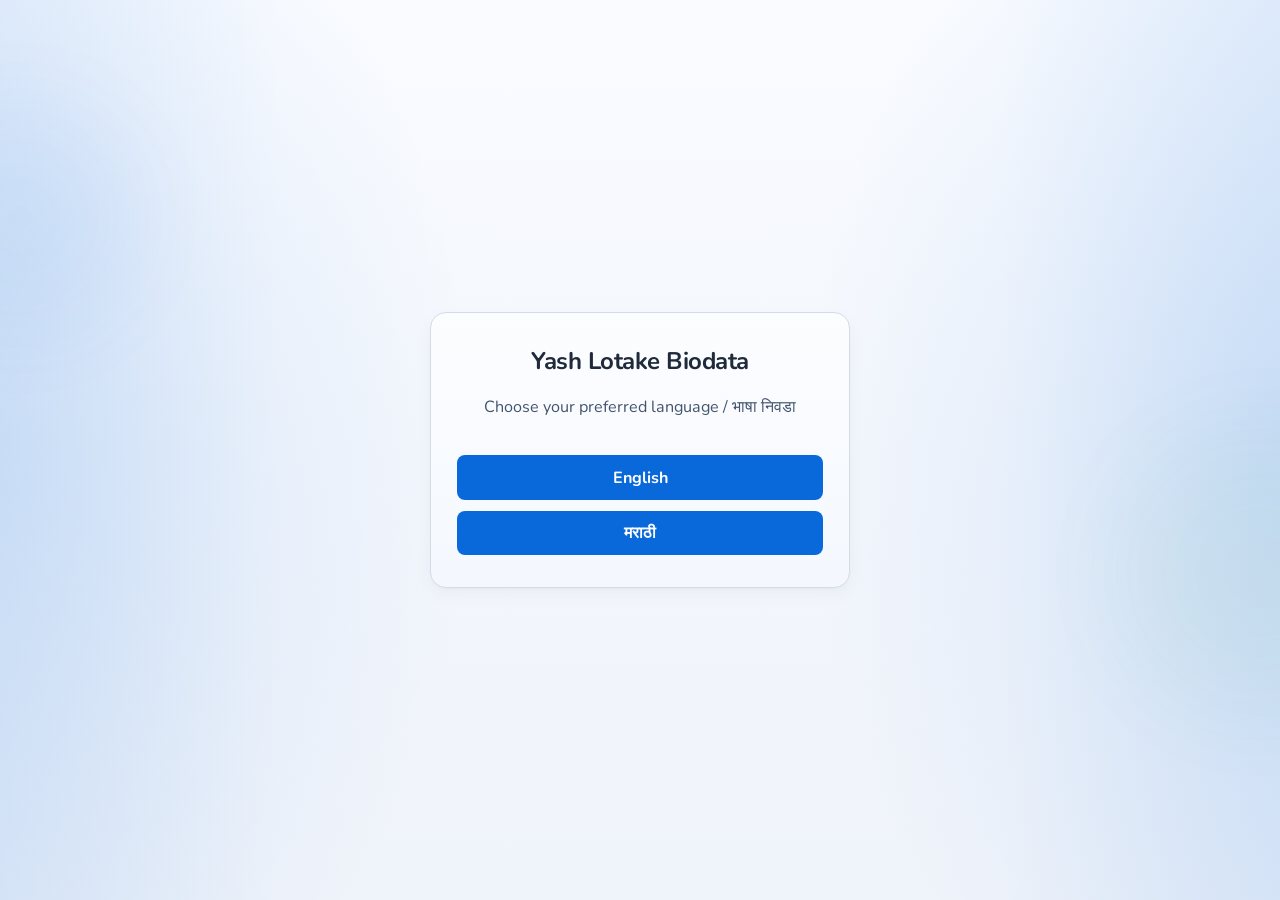
<file: index.html>
<!DOCTYPE html>
<html lang="en">
  <head>
    <meta charset="UTF-8" />
    <meta name="viewport" content="width=device-width, initial-scale=1.0, viewport-fit=cover" />
    <meta
      name="description"
      content="Marriage biodata for Yash Lotake. Choose your preferred language / भाषा निवडा."
    />
    <title>Yash Lotake | Marriage Biodata — Choose Language</title>
    <meta name="color-scheme" content="light" />
    <meta name="theme-color" content="#243863" />
    <!-- Shared by direct link, not meant to be found via search (personal phone numbers inside). -->
    <meta name="robots" content="noindex, nofollow" />

    <!-- TODO: replace USERNAME with your GitHub username in every absolute URL on this page. -->
    <link rel="canonical" href="https://USERNAME.github.io/biodata/" />
    <link rel="alternate" hreflang="en" href="https://USERNAME.github.io/biodata/english/index.html" />
    <link rel="alternate" hreflang="mr" href="https://USERNAME.github.io/biodata/marathi/index.html" />
    <link rel="alternate" hreflang="x-default" href="https://USERNAME.github.io/biodata/" />

    <meta property="og:type" content="profile" />
    <meta property="og:site_name" content="Yash Lotake Biodata" />
    <meta property="og:title" content="Yash Lotake | Marriage Biodata" />
    <meta
      property="og:description"
      content="Basic profile, family details, education, career, and partner preferences. English / मराठी"
    />
    <meta property="og:url" content="https://USERNAME.github.io/biodata/" />
    <meta property="og:image" content="https://USERNAME.github.io/biodata/assets/Biodata_Image.jpg" />
    <meta property="og:image:width" content="890" />
    <meta property="og:image:height" content="1187" />
    <meta property="og:image:alt" content="Yash Lotake" />
    <meta property="og:locale" content="en_IN" />
    <meta property="og:locale:alternate" content="mr_IN" />
    <meta name="twitter:card" content="summary_large_image" />

    <link rel="icon" href="data:image/svg+xml,%3Csvg xmlns='http://www.w3.org/2000/svg' viewBox='0 0 100 100'%3E%3Crect width='100' height='100' rx='22' fill='%230969da'/%3E%3Ctext x='50' y='70' font-family='Arial, sans-serif' font-size='58' font-weight='700' fill='white' text-anchor='middle'%3EY%3C/text%3E%3C/svg%3E" />
    <link rel="preconnect" href="https://fonts.googleapis.com" />
    <link rel="preconnect" href="https://fonts.gstatic.com" crossorigin />
    <!-- Identical request on all three pages so both languages render from the
         same two families and share one cache entry -->
    <link
      href="https://fonts.googleapis.com/css2?family=Noto+Serif+Devanagari:wght@400;600;700;800&family=Nunito:wght@400;600;700;800&display=swap"
      rel="stylesheet"
    />
    <link rel="stylesheet" href="styles.css" />
  </head>
  <body>
    <div class="orb orb-a" aria-hidden="true"></div>
    <div class="orb orb-b" aria-hidden="true"></div>

    <main class="chooser">
      <h1>Yash Lotake Biodata</h1>
      <p>Choose your preferred language / भाषा निवडा</p>
      <nav class="chooser-links" aria-label="Language">
        <a href="english/index.html" hreflang="en">English</a>
        <a href="marathi/index.html" lang="mr" hreflang="mr">मराठी</a>
      </nav>
    </main>
  </body>
</html>
</file>
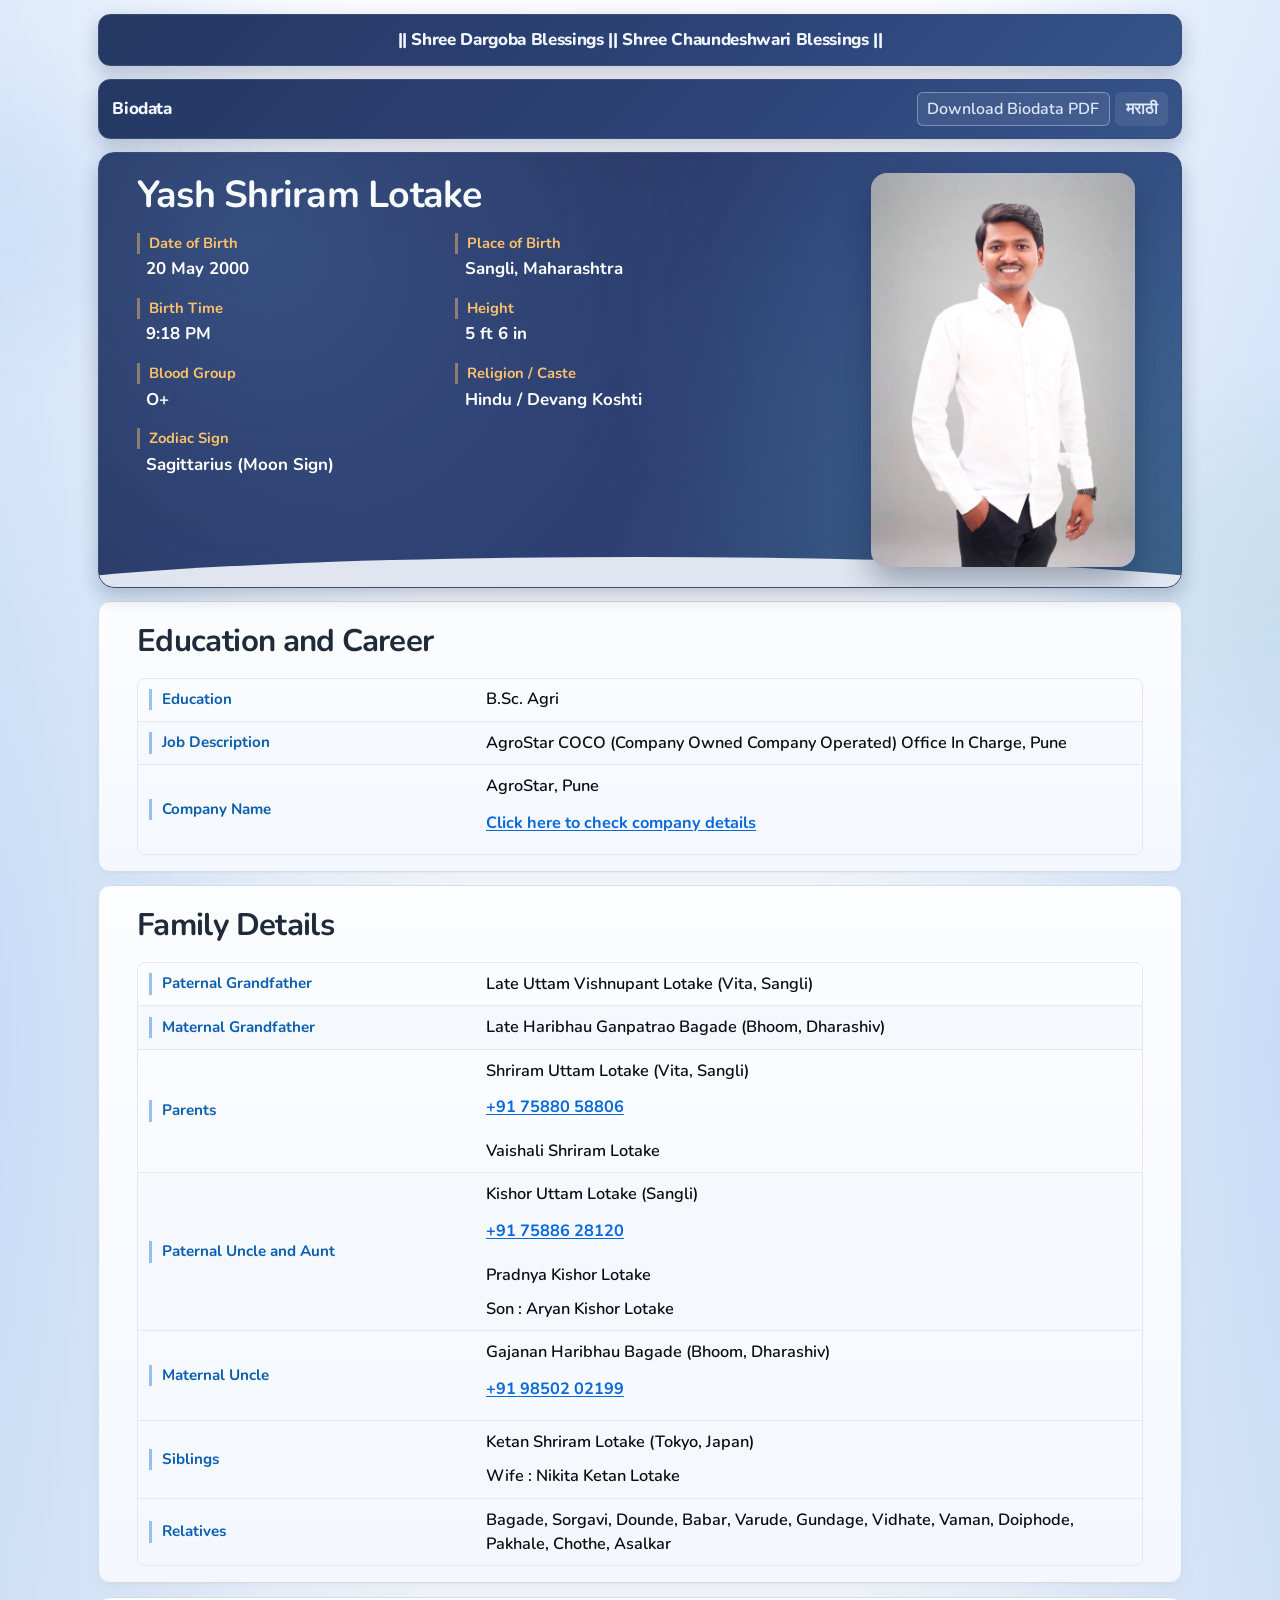
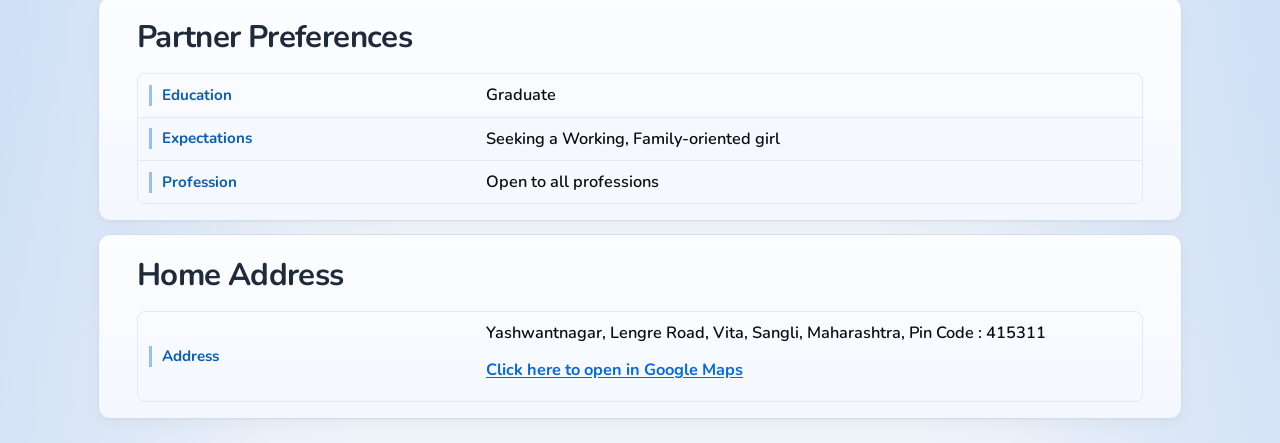
<file: english/index.html>
<!DOCTYPE html>
<html lang="en">
  <head>
    <meta charset="UTF-8" />
    <meta name="viewport" content="width=device-width, initial-scale=1.0, viewport-fit=cover" />
    <meta
      name="description"
      content="Marriage biodata for Yash Lotake — basic profile, family details, education, career, and partner preferences."
    />
    <title>Yash Lotake | Marriage Biodata</title>
    <meta name="color-scheme" content="light" />
    <meta name="theme-color" content="#243863" />
    <!-- Shared by direct link, not meant to be found via search (personal phone numbers below). -->
    <meta name="robots" content="noindex, nofollow" />

    <!-- TODO: replace USERNAME with your GitHub username in every absolute URL on this page. -->
    <link rel="canonical" href="https://USERNAME.github.io/biodata/english/index.html" />
    <link rel="alternate" hreflang="en" href="https://USERNAME.github.io/biodata/english/index.html" />
    <link rel="alternate" hreflang="mr" href="https://USERNAME.github.io/biodata/marathi/index.html" />
    <link rel="alternate" hreflang="x-default" href="https://USERNAME.github.io/biodata/" />

    <meta property="og:type" content="profile" />
    <meta property="og:site_name" content="Yash Lotake Biodata" />
    <meta property="og:title" content="Yash Lotake | Marriage Biodata" />
    <meta
      property="og:description"
      content="Basic profile, family details, education, career, and partner preferences."
    />
    <meta property="og:url" content="https://USERNAME.github.io/biodata/english/index.html" />
    <meta property="og:image" content="https://USERNAME.github.io/biodata/assets/Biodata_Image.jpg" />
    <meta property="og:image:width" content="890" />
    <meta property="og:image:height" content="1187" />
    <meta property="og:image:alt" content="Yash Lotake" />
    <meta property="og:locale" content="en_IN" />
    <meta property="og:locale:alternate" content="mr_IN" />
    <meta name="twitter:card" content="summary_large_image" />

    <link rel="icon" href="data:image/svg+xml,%3Csvg xmlns='http://www.w3.org/2000/svg' viewBox='0 0 100 100'%3E%3Crect width='100' height='100' rx='22' fill='%230969da'/%3E%3Ctext x='50' y='70' font-family='Arial, sans-serif' font-size='58' font-weight='700' fill='white' text-anchor='middle'%3EY%3C/text%3E%3C/svg%3E" />
    <link rel="preconnect" href="https://fonts.googleapis.com" />
    <link rel="preconnect" href="https://fonts.gstatic.com" crossorigin />
    <!-- Identical request on all three pages so both languages render from the
         same two families and share one cache entry. Devanagari earns its place
         here too: without it the मराठी switch falls back to a system face. -->
    <link
      href="https://fonts.googleapis.com/css2?family=Noto+Serif+Devanagari:wght@400;600;700;800&family=Nunito:wght@400;600;700;800&display=swap"
      rel="stylesheet"
    />
    <link rel="preload" as="image" href="../assets/Biodata_Image-560.jpg" fetchpriority="high" />
    <link rel="stylesheet" href="../styles.css" />
  </head>
  <body>
    <div class="orb orb-a" aria-hidden="true"></div>
    <div class="orb orb-b" aria-hidden="true"></div>

    <a class="skip-link" href="#profile">Skip to biodata</a>

    <div class="page-wrap">
      <!-- Family deities' invocation. A plain div, not a second <header>: two
           headers side by side would expose two banner landmarks. -->
      <div class="topbar topbar-invocation">
        <p class="brand">|| Shree Dargoba Blessings || Shree Chaundeshwari Blessings ||</p>
      </div>
      <header class="topbar">
        <div class="brand-block">
          <p class="brand">Biodata</p>
        </div>
        <nav aria-label="Primary">
          <!-- Wears the same pill as the language switch beside it. A label this
               long no longer fits one row on a 320px phone, which is why the bar
               wraps (see .topbar) and the two pills drop to a second row there. -->
          <button class="lang-switch print-btn" type="button" data-print-page>Download Biodata PDF</button>
          <a class="lang-switch" href="../marathi/index.html" lang="mr" hreflang="mr">मराठी</a>
        </nav>
      </header>

      <!-- Shown in place of the download on browsers that cannot produce the
           file correctly. Hidden by default, so it never appears where the
           button works. -->
      <p class="print-hint" id="print-hint" hidden>
        This browser can’t produce the one-page PDF correctly. Open this page on
        <strong>Android phone or Computer</strong>, in <strong>Edge,Firefox,Chrome</strong> browser and tap the button there.
      </p>

      <main>
        <section class="hero" id="profile" aria-labelledby="profile-heading">
          <div class="hero-content">
            <h1 id="profile-heading">Yash Shriram Lotake</h1>
            <dl class="hero-stats">
              <div>
                <dt class="hero-stats-label">Date of Birth</dt>
                <dd class="hero-stats-value">
                  <time datetime="2000-05-20">20 May 2000</time>
                </dd>
              </div>
              <div>
                <dt class="hero-stats-label">Place of Birth</dt>
                <dd class="hero-stats-value">Sangli, Maharashtra</dd>
              </div>
              <div>
                <dt class="hero-stats-label">Birth Time</dt>
                <dd class="hero-stats-value">9:18 PM</dd>
              </div>
              <div>
                <dt class="hero-stats-label">Height</dt>
                <dd class="hero-stats-value">5 ft 6 in</dd>
              </div>
              <div>
                <dt class="hero-stats-label">Blood Group</dt>
                <dd class="hero-stats-value">O+</dd>
              </div>
              <div>
                <dt class="hero-stats-label">Religion / Caste</dt>
                <dd class="hero-stats-value">Hindu / Devang Koshti</dd>
              </div>
              <div>
                <dt class="hero-stats-label">Zodiac Sign</dt>
                <dd class="hero-stats-value">Sagittarius (Moon Sign)</dd>
              </div>
            </dl>
          </div>

          <aside class="hero-panel">
            <!-- The two shots cross-fade on a CSS-only 6s loop, 3s each. The
                 second is decorative: it is the same person, so announcing it
                 again would only repeat the first one's alt text. -->
            <div class="photo-card">
              <img
                class="profile-photo"
                src="../assets/Biodata_Image-560.jpg"
                srcset="../assets/Biodata_Image-560.jpg 560w, ../assets/Biodata_Image.jpg 890w"
                sizes="(max-width: 700px) 62vw, 280px"
                width="890"
                height="1321"
                alt="Yash Lotake"
                loading="eager"
                fetchpriority="high"
                decoding="async"
              />
              <img
                class="profile-photo"
                src="../assets/Biodata_Image1-560.jpg"
                srcset="../assets/Biodata_Image1-560.jpg 560w, ../assets/Biodata_Image1.jpg 796w"
                sizes="(max-width: 700px) 62vw, 280px"
                width="796"
                height="1208"
                alt=""
                aria-hidden="true"
                loading="lazy"
                decoding="async"
              />
            </div>
          </aside>
        </section>

        <section class="section" id="education-career" aria-labelledby="education-heading">
          <div class="section-head">
            <h2 id="education-heading">Education and Career</h2>
          </div>
          <dl class="detail-grid">
            <div class="detail-row">
              <dt class="detail-key">Education</dt>
              <dd class="detail-value">B.Sc. Agri</dd>
            </div>
            <div class="detail-row">
              <dt class="detail-key">Job Description</dt>
              <dd class="detail-value">AgroStar COCO (Company Owned Company Operated) Office In Charge, Pune</dd>
            </div>
            <div class="detail-row">
              <dt class="detail-key">Company Name</dt>
              <dd class="detail-value detail-value-stacked">
                <span>AgroStar, Pune</span>
                <a href="https://corporate.agrostar.in/" target="_blank" rel="noopener noreferrer">Click here to check company details</a>
              </dd>
            </div>
          </dl>
        </section>

        <section class="section" id="family" aria-labelledby="family-heading">
          <div class="section-head">
            <h2 id="family-heading">Family Details</h2>
          </div>
          <dl class="detail-grid">
            <div class="detail-row">
              <dt class="detail-key">Paternal Grandfather</dt>
              <dd class="detail-value detail-value-stacked">
                <span>Late Uttam Vishnupant Lotake (Vita, Sangli)</span>
              </dd>
            </div>
            <div class="detail-row">
              <dt class="detail-key">Maternal Grandfather</dt>
              <dd class="detail-value detail-value-stacked">
                <span>Late Haribhau Ganpatrao Bagade (Bhoom, Dharashiv)</span>
              </dd>
            </div>
            <div class="detail-row">
              <dt class="detail-key">Parents</dt>
              <dd class="detail-value detail-value-multi">
                <div class="detail-value-stacked">
                  <span>Shriram Uttam Lotake (Vita, Sangli)</span>
                  <span><a href="tel:+917588058806">+91 75880 58806</a></span>
                </div>
                <div class="detail-value-stacked">
                  <span>Vaishali Shriram Lotake</span>
                </div>
              </dd>
            </div>
            <div class="detail-row">
              <dt class="detail-key">Paternal Uncle and Aunt</dt>
              <dd class="detail-value detail-value-multi">
                <div class="detail-value-stacked">
                  <span>Kishor Uttam Lotake (Sangli)</span>
                  <span><a href="tel:+917588628120">+91 75886 28120</a></span>
                </div>
                <div class="detail-value-stacked">
                  <span>Pradnya Kishor Lotake</span>
                </div>
                <div class="detail-value-stacked">
                  <span>Son : Aryan Kishor Lotake</span>
                </div>
              </dd>
            </div>
            <div class="detail-row">
              <dt class="detail-key">Maternal Uncle</dt>
              <dd class="detail-value detail-value-multi">
                <div class="detail-value-stacked">
                  <span>Gajanan Haribhau Bagade (Bhoom, Dharashiv)</span>
                  <span><a href="tel:+919850202199">+91 98502 02199</a></span>
                </div>
              </dd>
            </div>
            <div class="detail-row">
              <dt class="detail-key">Siblings</dt>
              <dd class="detail-value detail-value-multi">
                <div class="detail-value-stacked">
                  <span>Ketan Shriram Lotake (Tokyo, Japan)</span>
                </div>
                <div class="detail-value-stacked">
                  <span>Wife : Nikita Ketan Lotake</span>
                </div>
              </dd>
            </div>
            <div class="detail-row">
              <dt class="detail-key">Relatives</dt>
              <dd class="detail-value">Bagade, Sorgavi, Dounde, Babar, Varude, Gundage, Vidhate, Vaman, Doiphode, Pakhale, Chothe, Asalkar</dd>
            </div>
          </dl>
        </section>

        <section class="section split" id="preferences" aria-labelledby="preferences-heading">
          <article>
            <h2 id="preferences-heading">Partner Preferences</h2>
            <dl class="detail-grid">
              <div class="detail-row">
                <dt class="detail-key">Education</dt>
                <dd class="detail-value">Graduate</dd>
              </div>
              <div class="detail-row">
                <dt class="detail-key">Expectations</dt>
                <dd class="detail-value">Seeking a Working, Family-oriented girl</dd>
              </div>
              <div class="detail-row">
                <dt class="detail-key">Profession</dt>
                <dd class="detail-value">Open to all professions</dd>
              </div>
            </dl>
          </article>
        </section>

        <section class="section split" id="address" aria-labelledby="address-heading">
          <article>
            <h2 id="address-heading">Home Address</h2>
            <dl class="detail-grid">
              <div class="detail-row">
                <dt class="detail-key">Address</dt>
                <dd class="detail-value detail-value-stacked">
                  <span>Yashwantnagar, Lengre Road, Vita, Sangli, Maharashtra, Pin Code : 415311</span>
                  <!-- Official Maps URL API rather than a maps.app.goo.gl shortlink: the
                       shortlink dies inside WhatsApp/Instagram in-app browsers, which is
                       where most people open this page from. -->
                  <a href="https://www.google.com/maps/search/?api=1&amp;query=17.2766847%2C74.5416167" target="_blank" rel="noopener noreferrer">Click here to open in Google Maps</a>
                </dd>
              </div>
            </dl>
          </article>
        </section>
      </main>
    </div>

    <!-- The PDF button. window.print() hands the page to the browser's own
         print-to-PDF engine, so the @media print rules in styles.css are what
         shape the file — no library, no server, and the output cannot drift
         from the page. Wired up here rather than with an onclick attribute so
         the button is inert if this never runs, instead of offering a download
         that fails. -->
    <script>
      // Every browser seeds the "Save as PDF" filename from document.title, and
      // nothing else can set it — so the title is swapped for the length of the
      // print call. Restored on afterprint rather than on the next line because
      // Safari returns from print() before the dialog is dismissed, which would
      // put the old title back in time for the save.
      var pdfName = "Yash_Shriram_Lotake_Biodata(English)";
      var pageTitle = document.title;

      // The one-page layout depends on @page — the A4 size and the margins it
      // is measured against. Chromium and Firefox honour it; Safari ignores it
      // and prints on whatever paper the system is set to, at its own margins,
      // which spills the biodata onto a second sheet. That covers every browser
      // on iPhone and iPad too: they are all Safari in a different wrapper, and
      // the ones that are not Safari do not implement window.print() at all.
      // So the button is offered only where the file comes out right.
      var ua = navigator.userAgent;
      var isApple =
        /iPhone|iPad|iPod/.test(ua) ||
        (/Safari/.test(ua) && !/Chrome|Chromium|Android|CriOS|FxiOS|EdgiOS/.test(ua));

      document.querySelector("[data-print-page]").addEventListener("click", function () {
        if (isApple) {
          document.getElementById("print-hint").hidden = false;
          return;
        }
        document.title = pdfName;
        window.print();
      });

      window.addEventListener("afterprint", function () {
        document.title = pageTitle;
      });
    </script>
  </body>
</html>
</file>
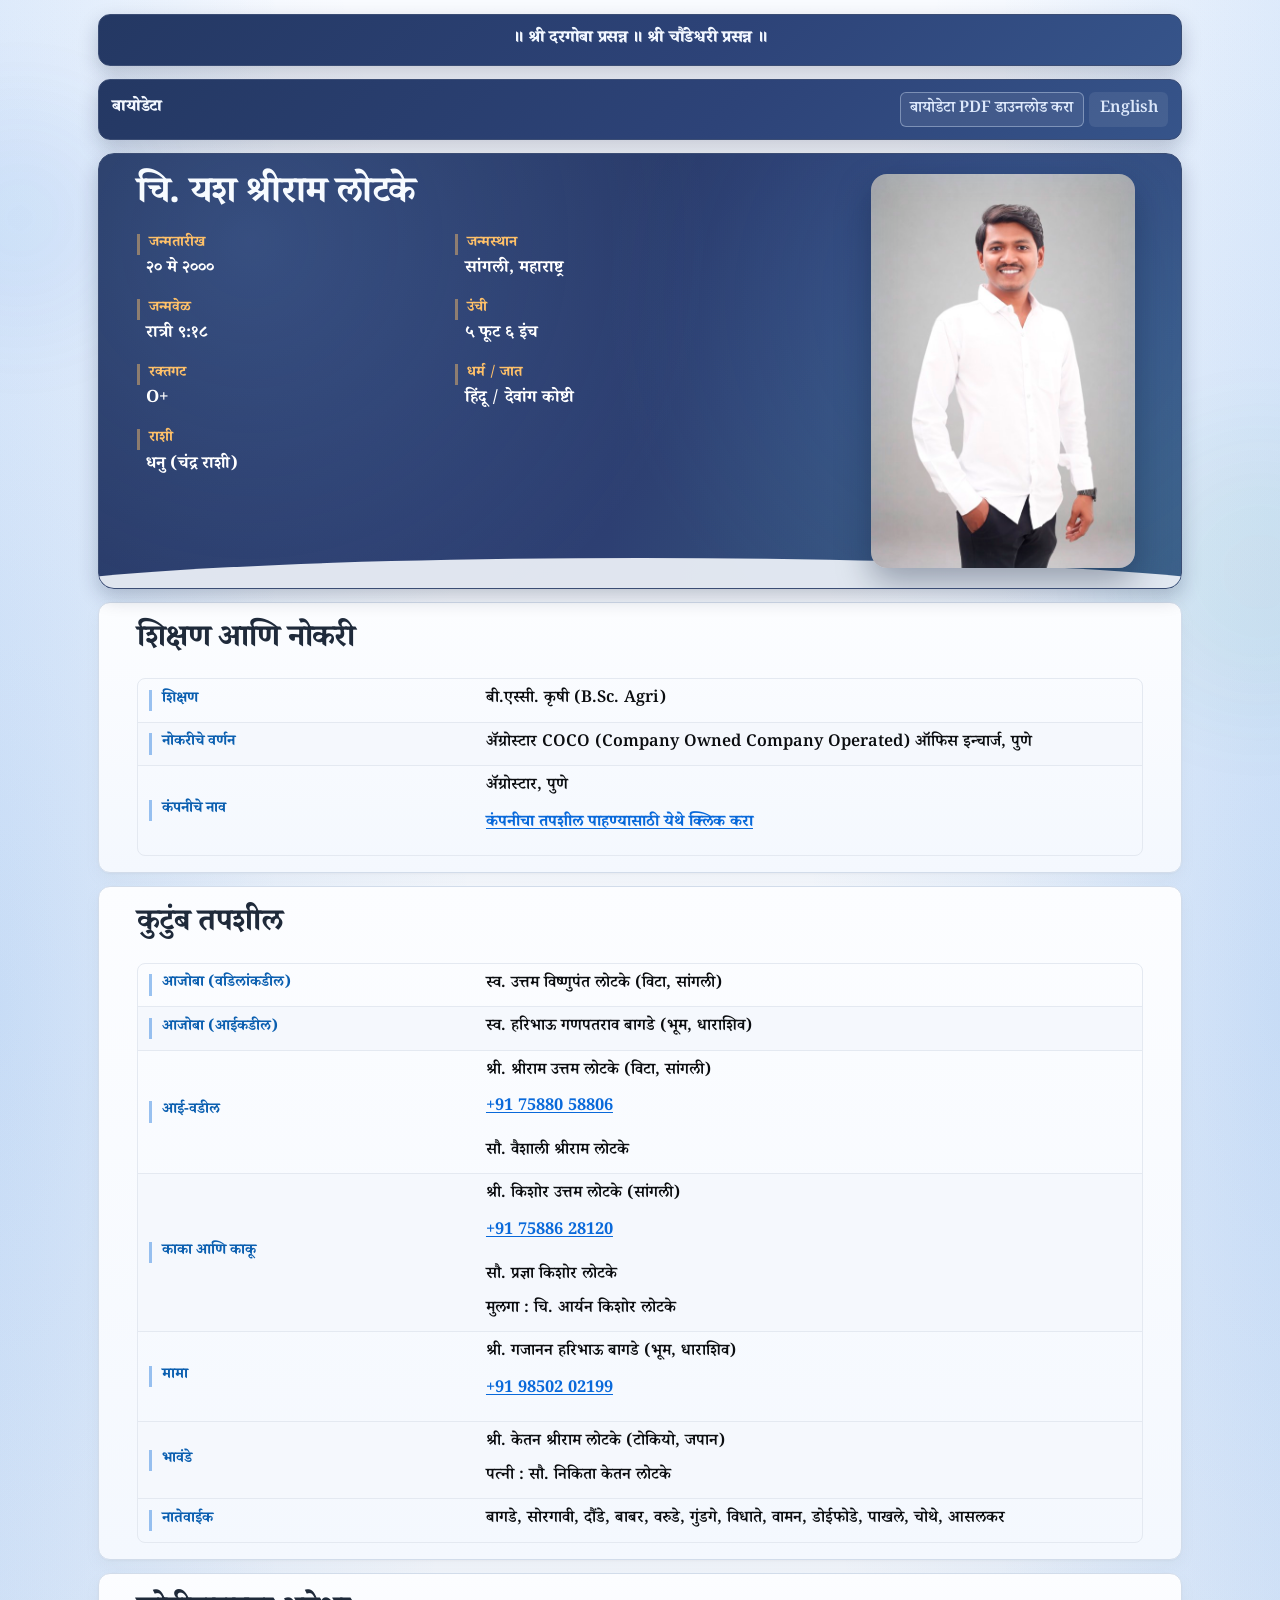
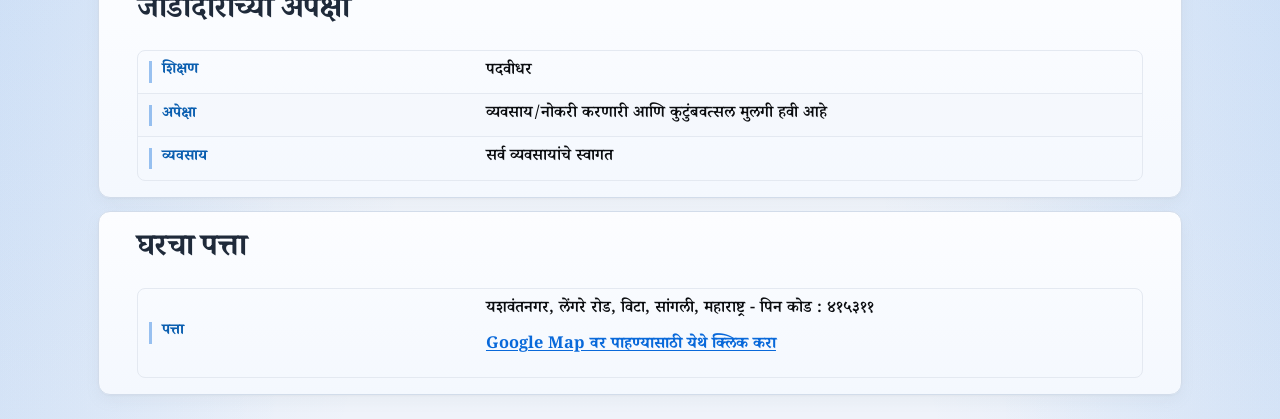
<file: marathi/index.html>
<!DOCTYPE html>
<html lang="mr">
  <head>
    <meta charset="UTF-8" />
    <meta name="viewport" content="width=device-width, initial-scale=1.0, viewport-fit=cover" />
    <meta
      name="description"
      content="यश लोटके यांचा विवाह बायोडेटा — मूलभूत माहिती, कुटुंब तपशील, शिक्षण, नोकरी आणि जोडीदाराच्या अपेक्षा."
    />
    <title>यश लोटके | विवाह बायोडेटा</title>
    <meta name="color-scheme" content="light" />
    <meta name="theme-color" content="#243863" />
    <!-- Shared by direct link, not meant to be found via search (personal phone numbers below). -->
    <meta name="robots" content="noindex, nofollow" />

    <!-- TODO: replace USERNAME with your GitHub username in every absolute URL on this page. -->
    <link rel="canonical" href="https://USERNAME.github.io/biodata/marathi/index.html" />
    <link rel="alternate" hreflang="mr" href="https://USERNAME.github.io/biodata/marathi/index.html" />
    <link rel="alternate" hreflang="en" href="https://USERNAME.github.io/biodata/english/index.html" />
    <link rel="alternate" hreflang="x-default" href="https://USERNAME.github.io/biodata/" />

    <meta property="og:type" content="profile" />
    <meta property="og:site_name" content="यश लोटके बायोडेटा" />
    <meta property="og:title" content="यश लोटके | विवाह बायोडेटा" />
    <meta
      property="og:description"
      content="मूलभूत माहिती, कुटुंब तपशील, शिक्षण, नोकरी आणि जोडीदाराच्या अपेक्षा."
    />
    <meta property="og:url" content="https://USERNAME.github.io/biodata/marathi/index.html" />
    <meta property="og:image" content="https://USERNAME.github.io/biodata/assets/Biodata_Image.jpg" />
    <meta property="og:image:width" content="890" />
    <meta property="og:image:height" content="1187" />
    <meta property="og:image:alt" content="यश लोटके" />
    <meta property="og:locale" content="mr_IN" />
    <meta property="og:locale:alternate" content="en_IN" />
    <meta name="twitter:card" content="summary_large_image" />

    <link rel="icon" href="data:image/svg+xml,%3Csvg xmlns='http://www.w3.org/2000/svg' viewBox='0 0 100 100'%3E%3Crect width='100' height='100' rx='22' fill='%230969da'/%3E%3Ctext x='50' y='70' font-family='Arial, sans-serif' font-size='58' font-weight='700' fill='white' text-anchor='middle'%3EY%3C/text%3E%3C/svg%3E" />
    <link rel="preconnect" href="https://fonts.googleapis.com" />
    <link rel="preconnect" href="https://fonts.gstatic.com" crossorigin />
    <!-- Identical request on all three pages so both languages render from the
         same two families and share one cache entry. -->
    <link
      href="https://fonts.googleapis.com/css2?family=Noto+Serif+Devanagari:wght@400;600;700;800&family=Nunito:wght@400;600;700;800&display=swap"
      rel="stylesheet"
    />
    <link rel="preload" as="image" href="../assets/Biodata_Image-560.jpg" fetchpriority="high" />
    <link rel="stylesheet" href="../styles.css" />
  </head>
  <body>
    <div class="orb orb-a" aria-hidden="true"></div>
    <div class="orb orb-b" aria-hidden="true"></div>

    <a class="skip-link" href="#profile">बायोडेटावर जा</a>

    <div class="page-wrap">
      <!-- Family deities' invocation. A plain div, not a second <header>: two
           headers side by side would expose two banner landmarks. -->
      <div class="topbar topbar-invocation">
        <p class="brand">॥ श्री दरगोबा प्रसन्न ॥ श्री चौंडेश्वरी प्रसन्न ॥</p>
      </div>
      <header class="topbar">
        <div class="brand-block">
          <p class="brand">बायोडेटा</p>
        </div>
        <nav aria-label="Primary">
          <!-- Wears the same pill as the language switch beside it. A label this
               long no longer fits one row on a 320px phone, which is why the bar
               wraps (see .topbar) and the two pills drop to a second row there. -->
          <button class="lang-switch print-btn" type="button" data-print-page>बायोडेटा PDF डाउनलोड करा</button>
          <a class="lang-switch" href="../english/index.html" lang="en" hreflang="en">English</a>
        </nav>
      </header>

      <!-- Shown in place of the download on browsers that cannot produce the
           file correctly. Hidden by default, so it never appears where the
           button works. -->
      <p class="print-hint" id="print-hint" hidden>
        या ब्राउझरमध्ये एक-पानी PDF योग्य प्रकारे तयार होत नाही. हे पेज
        <strong><span lang="en">Android</span> फोन किंवा संगणकावर</strong>,
        <strong lang="en">Edge,Firefox,Chrome</strong> ब्राउझरमध्ये उघडा आणि तिथे बटण दाबा.
      </p>

      <main>
        <section class="hero" id="profile" aria-labelledby="profile-heading">
          <div class="hero-content">
            <h1 id="profile-heading">चि. यश श्रीराम लोटके</h1>
            <dl class="hero-stats">
              <div>
                <dt class="hero-stats-label">जन्मतारीख</dt>
                <dd class="hero-stats-value">
                  <time datetime="2000-05-20">२० मे २०००</time>
                </dd>
              </div>
              <div>
                <dt class="hero-stats-label">जन्मस्थान</dt>
                <dd class="hero-stats-value">सांगली, महाराष्ट्र</dd>
              </div>
              <div>
                <dt class="hero-stats-label">जन्मवेळ</dt>
                <dd class="hero-stats-value">रात्री ९:१८</dd>
              </div>
              <div>
                <dt class="hero-stats-label">उंची</dt>
                <dd class="hero-stats-value">५ फूट ६ इंच</dd>
              </div>
              <div>
                <dt class="hero-stats-label">रक्तगट</dt>
                <dd class="hero-stats-value"><span lang="en">O+</span></dd>
              </div>
              <div>
                <dt class="hero-stats-label">धर्म / जात</dt>
                <dd class="hero-stats-value">हिंदू / देवांग कोष्टी</dd>
              </div>
              <div>
                <dt class="hero-stats-label">राशी</dt>
                <dd class="hero-stats-value">धनु (चंद्र राशी)</dd>
              </div>
            </dl>
          </div>

          <aside class="hero-panel">
            <!-- The two shots cross-fade on a CSS-only 6s loop, 3s each. The
                 second is decorative: it is the same person, so announcing it
                 again would only repeat the first one's alt text. -->
            <div class="photo-card">
              <img
                class="profile-photo"
                src="../assets/Biodata_Image-560.jpg"
                srcset="../assets/Biodata_Image-560.jpg 560w, ../assets/Biodata_Image.jpg 890w"
                sizes="(max-width: 700px) 62vw, 280px"
                width="890"
                height="1321"
                alt="यश लोटके"
                loading="eager"
                fetchpriority="high"
                decoding="async"
              />
              <img
                class="profile-photo"
                src="../assets/Biodata_Image1-560.jpg"
                srcset="../assets/Biodata_Image1-560.jpg 560w, ../assets/Biodata_Image1.jpg 796w"
                sizes="(max-width: 700px) 62vw, 280px"
                width="796"
                height="1208"
                alt=""
                aria-hidden="true"
                loading="lazy"
                decoding="async"
              />
            </div>
          </aside>
        </section>

        <section class="section" id="education-career" aria-labelledby="education-heading">
          <div class="section-head">
            <h2 id="education-heading">शिक्षण आणि नोकरी</h2>
          </div>
          <dl class="detail-grid">
            <div class="detail-row">
              <dt class="detail-key">शिक्षण</dt>
              <dd class="detail-value">बी.एस्सी. कृषी (B.Sc. Agri)</dd>
            </div>
            <div class="detail-row">
              <dt class="detail-key">नोकरीचे वर्णन</dt>
              <dd class="detail-value">अ‍ॅग्रोस्टार <span lang="en">COCO (Company Owned Company Operated)</span> ऑफिस इन्चार्ज, पुणे</dd>
            </div>
            <div class="detail-row">
              <dt class="detail-key">कंपनीचे नाव</dt>
              <dd class="detail-value detail-value-stacked">
                <span>अ‍ॅग्रोस्टार, पुणे</span>
                <a href="https://corporate.agrostar.in/" target="_blank" rel="noopener noreferrer">कंपनीचा तपशील पाहण्यासाठी येथे क्लिक करा</a>
              </dd>
            </div>
          </dl>
        </section>

        <section class="section" id="family" aria-labelledby="family-heading">
          <div class="section-head">
            <h2 id="family-heading">कुटुंब तपशील</h2>
          </div>
          <dl class="detail-grid">
            <div class="detail-row">
              <dt class="detail-key">आजोबा (वडिलांकडील)</dt>
              <dd class="detail-value detail-value-stacked">
                <span>स्व. उत्तम विष्णुपंत लोटके (विटा, सांगली)</span>
              </dd>
            </div>
            <div class="detail-row">
              <dt class="detail-key">आजोबा (आईकडील)</dt>
              <dd class="detail-value detail-value-stacked">
                <span>स्व. हरिभाऊ गणपतराव बागडे (भूम, धाराशिव)</span>
              </dd>
            </div>
            <div class="detail-row">
              <dt class="detail-key">आई-वडील</dt>
              <dd class="detail-value detail-value-multi">
                <div class="detail-value-stacked">
                  <span>श्री. श्रीराम उत्तम लोटके (विटा, सांगली)</span>
                  <span><a href="tel:+917588058806" lang="en">+91 75880 58806</a></span>
                </div>
                <div class="detail-value-stacked">
                  <span>सौ. वैशाली श्रीराम लोटके</span>
                </div>
              </dd>
            </div>
            <div class="detail-row">
              <dt class="detail-key">काका आणि काकू</dt>
              <dd class="detail-value detail-value-multi">
                <div class="detail-value-stacked">
                  <span>श्री. किशोर उत्तम लोटके (सांगली)</span>
                  <span><a href="tel:+917588628120" lang="en">+91 75886 28120</a></span>
                </div>
                <div class="detail-value-stacked">
                  <span>सौ. प्रज्ञा किशोर लोटके</span>
                </div>
                <div class="detail-value-stacked">
                  <span>मुलगा : चि. आर्यन किशोर लोटके</span>
                </div>
              </dd>
            </div>
            <div class="detail-row">
              <dt class="detail-key">मामा</dt>
              <dd class="detail-value detail-value-multi">
                <div class="detail-value-stacked">
                  <span>श्री. गजानन हरिभाऊ बागडे (भूम, धाराशिव)</span>
                  <span><a href="tel:+919850202199" lang="en">+91 98502 02199</a></span>
                </div>
              </dd>
            </div>
            <div class="detail-row">
              <dt class="detail-key">भावंडे</dt>
              <dd class="detail-value detail-value-multi">
                <div class="detail-value-stacked">
                  <span>श्री. केतन श्रीराम लोटके (टोकियो, जपान)</span>
                </div>
                <div class="detail-value-stacked">
                  <span>पत्नी : सौ. निकिता केतन लोटके</span>
                </div>
              </dd>
            </div>
            <div class="detail-row">
              <dt class="detail-key">नातेवाईक</dt>
              <dd class="detail-value">बागडे, सोरगावी, दौंडे, बाबर, वरुडे, गुंडगे, विधाते, वामन, डोईफोडे, पाखले, चोथे, आसलकर</dd>
            </div>
          </dl>
        </section>

        <section class="section split" id="preferences" aria-labelledby="preferences-heading">
          <article>
            <h2 id="preferences-heading">जोडीदाराच्या अपेक्षा</h2>
            <dl class="detail-grid">
              <div class="detail-row">
                <dt class="detail-key">शिक्षण</dt>
                <dd class="detail-value">पदवीधर</dd>
              </div>
              <div class="detail-row">
                <dt class="detail-key">अपेक्षा</dt>
                <dd class="detail-value">व्यवसाय/नोकरी करणारी आणि कुटुंबवत्सल मुलगी हवी आहे</dd>
              </div>
              <div class="detail-row">
                <dt class="detail-key">व्यवसाय</dt>
                <dd class="detail-value">सर्व व्यवसायांचे स्वागत</dd>
              </div>
            </dl>
          </article>
        </section>

        <section class="section split" id="address" aria-labelledby="address-heading">
          <article>
            <h2 id="address-heading">घरचा पत्ता</h2>
            <dl class="detail-grid">
              <div class="detail-row">
                <dt class="detail-key">पत्ता</dt>
                <dd class="detail-value detail-value-stacked">
                  <span>यशवंतनगर, लेंगरे रोड, विटा, सांगली, महाराष्ट्र - पिन कोड : ४१५३११</span>
                  <!-- Official Maps URL API rather than a maps.app.goo.gl shortlink: the
                       shortlink dies inside WhatsApp/Instagram in-app browsers, which is
                       where most people open this page from. -->
                  <a href="https://www.google.com/maps/search/?api=1&amp;query=17.2766847%2C74.5416167" target="_blank" rel="noopener noreferrer">Google Map वर पाहण्यासाठी येथे क्लिक करा</a>
                </dd>
              </div>
            </dl>
          </article>
        </section>
      </main>
    </div>

    <!-- The PDF button. window.print() hands the page to the browser's own
         print-to-PDF engine, so the @media print rules in styles.css are what
         shape the file — no library, no server, and the output cannot drift
         from the page. Wired up here rather than with an onclick attribute so
         the button is inert if this never runs, instead of offering a download
         that fails. -->
    <script>
      // Every browser seeds the "Save as PDF" filename from document.title, and
      // nothing else can set it — so the title is swapped for the length of the
      // print call. Restored on afterprint rather than on the next line because
      // Safari returns from print() before the dialog is dismissed, which would
      // put the old title back in time for the save.
      // Devanagari, to match the page it comes from. Underscores rather than
      // spaces so the name survives being passed around as a link or attachment.
      var pdfName = "यश_श्रीराम_लोटके_बायोडेटा(मराठी)";
      var pageTitle = document.title;

      // The one-page layout depends on @page — the A4 size and the margins it
      // is measured against. Chromium and Firefox honour it; Safari ignores it
      // and prints on whatever paper the system is set to, at its own margins,
      // which spills the biodata onto a second sheet. That covers every browser
      // on iPhone and iPad too: they are all Safari in a different wrapper, and
      // the ones that are not Safari do not implement window.print() at all.
      // So the button is offered only where the file comes out right.
      var ua = navigator.userAgent;
      var isApple =
        /iPhone|iPad|iPod/.test(ua) ||
        (/Safari/.test(ua) && !/Chrome|Chromium|Android|CriOS|FxiOS|EdgiOS/.test(ua));

      document.querySelector("[data-print-page]").addEventListener("click", function () {
        if (isApple) {
          document.getElementById("print-hint").hidden = false;
          return;
        }
        document.title = pdfName;
        window.print();
      });

      window.addEventListener("afterprint", function () {
        document.title = pageTitle;
      });
    </script>
  </body>
</html>
</file>
<file: styles.css>
:root {
  color-scheme: light;

  /* Surfaces */
  --bg: #eff3fa;
  --surface: #fcfdff;
  --surface-soft: #f4f8fe;
  --zebra: #f5f8fd;

  /* Ink */
  --text: #1f2a3a;
  --text-strong: #0b0d10;
  --muted: #43556d;

  /* Lines */
  --line: #d2dcea;
  --line-soft: #e4e9f1;

  /* Brand navy — used by the topbar and hero */
  --navy-1: #22325a;
  --navy-2: #2d3f72;
  --navy-3: #355383;
  --navy-topbar-1: #243863;
  --navy-topbar-2: #2d4378;
  --navy-topbar-3: #36548a;
  --navy-line: #3b4d74;
  --on-navy: #f7fbff;
  --on-navy-dim: #dce8fb;

  /* Accents */
  --accent: #2da44e;
  --accent-2: #0969da;
  --accent-ink: #0b5fb0;
  --gold: #ffc169;

  --radius-sm: 8px;
  --radius-md: 12px;
  --radius-lg: 16px;
  --content-max: 1120px;
  --gutter: clamp(0.65rem, 2.6vw, 1.1rem);
  /* Horizontal inset shared by the hero and every section below it, so section
     content starts where the hero's text starts and ends where its photo ends. */
  --pad-x: 2.4rem;
  /* Gap from a block's title to the first key beneath it — hero h1 and every
     section h2 share it so the vertical rhythm matches. */
  --title-gap: 1rem;
  --tap: 44px; /* WCAG 2.5.8 minimum touch target */
  /* The single knob for the photo's size. Fluid while it sits beside the text so
     a tablet keeps both columns; the stacked phone layout pins it (see 700px). */
  --photo-w: clamp(200px, 26vw, 280px);
  --shadow: 0 1px 2px rgba(27, 31, 36, 0.03), 0 6px 14px rgba(140, 149, 159, 0.08);
  --shadow-navy: 0 8px 20px rgba(10, 24, 58, 0.22);
}

* {
  box-sizing: border-box;
}

*::before,
*::after {
  box-sizing: border-box;
}

html {
  scroll-behavior: smooth;
  /* No `font-size` here on purpose: pinning it to 16px would override the
     reader's own browser font-size setting. Everything below is rem-based. */
  -webkit-text-size-adjust: 100%;
}

@media (prefers-reduced-motion: reduce) {
  html {
    scroll-behavior: auto;
  }

  *,
  *::before,
  *::after {
    animation-duration: 0.01ms !important;
    animation-iteration-count: 1 !important;
    transition-duration: 0.01ms !important;
  }
}

body {
  margin: 0;
  font-family: "Nunito", "Segoe UI", Helvetica, Arial, sans-serif;
  font-size: 1.01rem;
  color: var(--text);
  background:
    radial-gradient(60% 120% at 0% 50%, rgba(9, 105, 218, 0.12) 0%, rgba(9, 105, 218, 0) 62%),
    radial-gradient(60% 120% at 100% 50%, rgba(9, 105, 218, 0.12) 0%, rgba(9, 105, 218, 0) 62%),
    linear-gradient(90deg, rgba(9, 105, 218, 0.08) 0%, rgba(9, 105, 218, 0) 22%, rgba(9, 105, 218, 0) 78%, rgba(9, 105, 218, 0.08) 100%),
    linear-gradient(180deg, #f9fbff 0%, var(--bg) 100%);
  min-height: 100vh;
  min-height: 100dvh;
  /* `clip` rather than `hidden`: it contains the blurred orbs without turning
     the body into a scroll container, so `position: sticky` keeps working.
     `hidden` first as the fallback — engines that predate `clip` (Safari 15 and
     earlier, so iPhones a couple of iOS versions back) drop the line they do not
     understand and keep this one, which contains the orbs just as well. */
  overflow-x: hidden;
  overflow-x: clip;
}

/* Devanagari pages opt in by setting lang="mr" on <html>. Noto Serif Devanagari
   rather than a sans companion to Nunito: both shape ष्ट्र (महाराष्ट्र) the same
   way, but the sans draws the stacked ट्र small and indistinct at body size, to
   the point of reading as the wrong letter. Legibility of the script beats
   matching the Latin page's texture. Spacing stays at the shared values, so the
   two pages still line up row for row. */
:lang(mr) body,
:lang(mr) h1,
:lang(mr) h2,
:lang(mr) h3,
:lang(mr) .brand {
  font-family: "Noto Serif Devanagari", "Nunito", "Segoe UI", sans-serif;
}

:lang(mr) body {
  font-feature-settings: "liga" 1, "clig" 1, "locl" 1;
  text-rendering: optimizeLegibility;
}

h1,
h2,
h3,
.brand {
  font-family: inherit;
  letter-spacing: -0.02em;
}

p,
li,
dd {
  line-height: 1.56;
  overflow-wrap: break-word;
}

a {
  color: inherit;
  text-decoration: none;
  /* Kills the ~300ms tap delay some Android browsers still apply, and replaces
     the default grey flash with the page's own blue. */
  touch-action: manipulation;
  -webkit-tap-highlight-color: rgba(9, 105, 218, 0.18);
}

:focus-visible {
  outline: 2px solid var(--accent-2);
  outline-offset: 2px;
  border-radius: 4px;
}

img {
  max-width: 100%;
  height: auto;
  display: block;
}

/* Keyboard users can jump straight past the nav to the biodata itself. */
.skip-link {
  position: absolute;
  left: 0.5rem;
  top: -100%;
  z-index: 999;
  padding: 0.7rem 1rem;
  border-radius: var(--radius-sm);
  background: var(--accent-2);
  color: #fff;
  font-weight: 700;
  transition: top 0.15s ease;
}

.skip-link:focus {
  top: 0.5rem;
}

.page-wrap {
  width: min(var(--content-max), 100%);
  margin: 0 auto;
  /* env() is 0 everywhere except a notched/rounded phone, where `max()` widens
     the gutter so a landscape iPhone can't tuck a card under the sensor housing
     or the home indicator. Needs `viewport-fit=cover` on the viewport meta. */
  padding: 0.9rem max(var(--gutter), env(safe-area-inset-right)) calc(1.5rem + env(safe-area-inset-bottom))
    max(var(--gutter), env(safe-area-inset-left));
}

.topbar {
  display: flex;
  align-items: center;
  justify-content: space-between;
  /* Was nowrap back when the bar held only the brand and the language switch.
     With the PDF button beside the switch the three no longer fit a 320px
     phone, and nowrap does not fail gracefully: flexbox crushes the pills into
     the brand until the text overlaps. Wrapping only engages when the row
     genuinely runs out of width, so wide screens are untouched and a narrow one
     drops the pills onto their own right-aligned second row. */
  flex-wrap: wrap;
  gap: 0.7rem;
  margin-bottom: 0.85rem;
  padding: 0.72rem 0.85rem;
  border-radius: var(--radius-md);
  border: 1px solid var(--navy-line);
  background: linear-gradient(135deg, var(--navy-topbar-1) 0%, var(--navy-topbar-2) 58%, var(--navy-topbar-3) 100%);
  box-shadow: var(--shadow-navy);
  /* Prefixed first: Safari on both macOS and iOS still ships this only behind
     -webkit-, so without it the bar loses the blur on every Apple device. */
  -webkit-backdrop-filter: blur(4px);
  backdrop-filter: blur(4px);
}

.topbar .brand {
  color: #f2f7ff;
}

/* The invocation bar carries one line and no switch, so the two-item
   space-between layout has nothing to push apart — centre it instead. */
.topbar-invocation {
  justify-content: center;
  text-align: center;
}

/* Give the line the whole row, so the centring is done by `text-align` on each
   line rather than by however flexbox distributes the leftover space. The two
   part company as soon as the text wraps — which it does at iPhone widths,
   where the invocation runs to two lines and the bar was left looking
   off-centre. `min-width: 0` is the other half: without it a flex item refuses
   to shrink below its longest word, so on a narrow screen the line overflowed
   the bar to the right instead of wrapping inside it. */
.topbar-invocation .brand {
  flex: 1 1 100%;
  min-width: 0;
}

/* Only ever visible after a tap the browser could not honour, so it is styled as
   a quiet note rather than an alert — nothing has gone wrong, the reader just
   needs a different route to the same file. Sits directly under the bar holding
   the button it explains. */
.print-hint {
  margin: -0.35rem 0 0.85rem;
  padding: 0.6rem 0.8rem;
  border: 1px solid var(--line);
  border-left: 3px solid var(--accent-2);
  border-radius: var(--radius-sm);
  background: var(--surface);
  color: var(--muted);
  font-size: 0.95rem;
  line-height: 1.5;
}

.print-hint strong {
  color: var(--text-strong);
}

.topbar :focus-visible,
.hero :focus-visible {
  outline-color: #ffffff;
}

.brand {
  margin: 0;
  font-size: 1.06rem;
  font-weight: 800;
}

.brand-block {
  display: grid;
  gap: 0.2rem;
  align-content: center;
  /* Lets the brand be the side that gives if a width ever gets tight, so the
     switch keeps its full pill instead of being squeezed. */
  min-width: 0;
}

/* Scoped to .topbar on purpose — a bare `nav` selector also caught the
   language chooser's <nav>, whose hover state then lost to `nav a:hover`. */
.topbar nav {
  display: flex;
  flex-wrap: nowrap;
  gap: 0.35rem;
  align-items: center;
  justify-content: flex-end;
  /* Never shrinks and always hugs the right edge, whatever the brand does. */
  flex: 0 0 auto;
  margin-left: auto;
}

.topbar nav a,
.lang-switch {
  display: inline-flex;
  align-items: center;
  min-height: 2.15rem;
  font-size: 1rem;
  font-weight: 600;
  color: var(--on-navy-dim);
  text-decoration: none;
  padding: 0.26rem 0.58rem;
  border-radius: 6px;
  border: 1px solid transparent;
  transition: background-color 0.18s ease, color 0.18s ease, border-color 0.18s ease;
}

/* Hover is gated behind an actual pointer: on a touchscreen the style would
   latch after a tap and sit there looking stuck until something else is tapped. */
@media (hover: hover) {
  .topbar nav a:hover,
  .lang-switch:hover {
    color: #ffffff;
    background: rgba(255, 255, 255, 0.13);
    border-color: rgba(214, 229, 250, 0.45);
  }
}

/* The feedback a finger gets — fires on every device, releases on lift. */
.topbar nav a:active,
.lang-switch:active {
  color: #ffffff;
  background: rgba(255, 255, 255, 0.22);
  border-color: rgba(214, 229, 250, 0.6);
  transform: scale(0.97);
}

/* Fixed in the top-right corner of the bar at every width; the standing outline
   is what marks it as the one thing on the page that is tappable. */
.lang-switch {
  white-space: nowrap;
  border-color: rgba(214, 229, 250, 0.4);
  background: rgba(255, 255, 255, 0.08);
}

/* Carries .lang-switch for the pill itself, so background, border, radius,
   padding, height and hover/active states all come from the same place as the
   language switch. What is left here is the type: a <button> takes none of the
   page's font from its ancestors — every browser substitutes its own UI face at
   its own size — and brings a UA background and border of its own. Restating
   the four type properties and switching the appearance off is what makes the
   two pills indistinguishable rather than merely similar. It stays a button,
   not a link, because it triggers an action instead of navigating. Hidden in
   print along with the rest of the nav. */
.print-btn {
  font-family: inherit;
  font-size: 1rem;
  font-weight: 600;
  line-height: inherit;
  letter-spacing: inherit;
  cursor: pointer;
  -webkit-appearance: none;
  appearance: none;
}

main {
  display: grid;
  gap: 0.82rem;
}

.hero {
  display: flex;
  /* Data on the left, photo on the right — the markup order already matches, so
     no reordering is needed here. Narrow viewports stack instead (see 820px). */
  flex-direction: row;
  flex-wrap: nowrap;
  align-items: flex-start;
  justify-content: space-between;
  gap: 1.8rem;
  border: 1px solid var(--navy-line);
  border-radius: var(--radius-lg);
  background: linear-gradient(135deg, var(--navy-1) 0%, var(--navy-2) 58%, var(--navy-3) 100%);
  box-shadow: 0 8px 20px rgba(10, 24, 58, 0.24);
  padding: 1.2rem var(--pad-x);
  position: relative;
  overflow: hidden;
}

.hero::before {
  content: "";
  position: absolute;
  inset: 0;
  background:
    radial-gradient(circle at 14% 20%, rgba(126, 179, 255, 0.2), transparent 46%),
    radial-gradient(circle at 84% 34%, rgba(93, 158, 255, 0.18), transparent 42%),
    radial-gradient(circle at 88% 82%, rgba(107, 199, 155, 0.14), transparent 44%);
  pointer-events: none;
}

.hero::after {
  content: "";
  position: absolute;
  left: -10%;
  right: -10%;
  bottom: -52px;
  height: 82px;
  background: var(--bg);
  border-radius: 50%;
  opacity: 0.92;
  pointer-events: none;
  z-index: 1;
}

.section {
  border: 1px solid var(--line);
  border-radius: var(--radius-md);
  background: linear-gradient(180deg, var(--surface) 0%, var(--surface-soft) 100%);
  box-shadow: var(--shadow);
  padding: clamp(0.72rem, 2vw, 1rem) var(--pad-x);
}

.hero-content,
.hero-panel {
  min-width: 0;
  padding: 0;
  position: relative;
  z-index: 2;
}

.hero-content {
  /* Takes whatever the photo leaves; `min-width: 0` above lets it actually shrink. */
  flex: 1 1 auto;
}

.hero-panel {
  display: flex;
  justify-content: center;
  /* Centred against the text column: on a narrow tablet the photo is shorter
     than the details beside it, and top-aligning would leave a lopsided gap. */
  align-self: center;
  /* No grow, no shrink — the photo is the same size on a phone as on a desktop. */
  flex: 0 0 auto;
  width: var(--photo-w);
}

.hero h1 {
  margin: 0;
  font-size: clamp(1.85rem, 3vw, 2.35rem);
  max-width: 24ch;
  line-height: 1.18;
  text-wrap: balance;
  color: var(--on-navy);
}

.hero-stats {
  display: grid;
  /* Always two columns, phone included. `minmax(0, 1fr)` rather than a min track
     width is what keeps it there: a long value wraps inside its own column
     instead of forcing the pair into a single stacked run. */
  grid-template-columns: repeat(2, minmax(0, 1fr));
  column-gap: 1.8rem;
  row-gap: 1.05rem;
  margin: var(--title-gap) 0 1.05rem;
  padding: 0;
  max-width: 38rem;
}

.hero-stats > div {
  display: flex;
  flex-direction: column;
  gap: 0.3rem;
  min-width: 0;
}

.hero-stats-label {
  font-size: 0.92rem;
  font-weight: 700;
  color: var(--gold);
  border-left: 3px solid rgba(255, 193, 105, 0.45);
  padding-left: 0.55rem;
  line-height: 1.4;
}

.hero-stats-value {
  margin: 0;
  font-size: 1.06rem;
  font-weight: 700;
  color: #ffffff;
  line-height: 1.35;
  padding-left: 0.58rem;
}

.photo-card {
  /* Shrinks to the photo rather than filling the panel: the image is narrower
     than the column now, and a full-width card would leave `::after`'s glow and
     inset shadow hanging over empty navy beside it. */
  width: fit-content;
  max-width: 100%;
  margin: 0 auto;
  /* Both shots share one grid cell so they stack for the cross-fade. Unlike
     absolute positioning this still contributes to the card's intrinsic size,
     so `fit-content` above resolves to the photo rather than collapsing. */
  display: grid;
  justify-items: center;
  position: relative;
}

.photo-card::after {
  content: "";
  position: absolute;
  inset: 0;
  border-radius: var(--radius-lg);
  background: radial-gradient(120% 120% at 50% 50%, rgba(43, 67, 111, 0) 62%, rgba(79, 114, 178, 0.2) 100%);
  box-shadow: inset 0 0 28px rgba(174, 205, 255, 0.18);
  pointer-events: none;
}

.profile-photo {
  /* One box is imposed on both slides so the frame never shifts between shots.
     2/3 is the ratio the photos themselves are near — 890x1321 and 752x1142 sit
     within ~1% either side of it — so `cover` has almost nothing to trim and
     neither shot needs its own `object-position`. Keep new photos to roughly
     that shape; a squarer one would get cropped top and bottom to fit.
     The 1.41 multiplier is what holds the rendered width at the ~263px the old
     4/5 box occupied, so the hero's two columns keep their original balance. */
  height: calc(var(--photo-w) * 1.41);
  width: auto;
  max-width: 100%;
  margin: 0 auto;
  aspect-ratio: 2 / 3;
  grid-area: 1 / 1;
  object-fit: cover;
  object-position: center;
  border-radius: var(--radius-lg);
  box-shadow: 0 14px 34px rgba(9, 19, 45, 0.35);
  /* No soft-edge mask here on purpose: the studio shot's light grey backdrop
     dissolved into the navy hero at the edges and read as a washed-out white
     halo. A clean rounded edge keeps the backdrop looking deliberate. */
  display: block;
  animation: photo-cycle 6s ease-in-out infinite;
}

.profile-photo:nth-of-type(1) {
  /* Base state, not just a starting frame: it is what shows when the animation
     is off (reduced motion, print, no support) — see the overrides below. */
  opacity: 1;
}

.profile-photo:nth-of-type(2) {
  opacity: 0;
  /* Negative delay starts it half a cycle in, so it is already mid-gap when the
     first slide is showing — no blank beat before the first hand-off. */
  animation-delay: -3s;
}

/* 3s held per shot out of a 6s loop, with the hand-off inside the last ~0.4s so
   the cross-fade reads as a dissolve rather than a blink. */
@keyframes photo-cycle {
  0%,
  43% {
    opacity: 1;
  }
  50%,
  93% {
    opacity: 0;
  }
  100% {
    opacity: 1;
  }
}

/* Motion is decorative here — the biodata reads identically on one photo, so
   honour the request to stop it and just hold the first shot. */
@media (prefers-reduced-motion: reduce) {
  .profile-photo {
    animation: none;
  }
}

.section-head h2,
.split h2 {
  margin: 0.2rem 0 var(--title-gap);
  font-size: clamp(1.4rem, 2.5vw, 1.95rem);
  line-height: 1.3;
}

.split {
  display: grid;
  grid-template-columns: repeat(2, minmax(0, 1fr));
  gap: 0.62rem;
  align-items: stretch;
}

.split > * {
  min-width: 0;
}

.split article:only-child {
  grid-column: 1 / -1;
}

.split article {
  height: 100%;
}

.detail-grid {
  display: grid;
  gap: 0;
  margin: 0;
  border: 1px solid var(--line-soft);
  border-radius: var(--radius-sm);
  overflow: hidden;
}

.detail-row {
  display: grid;
  grid-template-columns: minmax(150px, 0.85fr) minmax(0, 1.7fr);
  gap: 0.9rem;
  align-items: center;
  padding: 0.56rem 0.7rem;
  border-bottom: 1px solid var(--line-soft);
}

.detail-row:last-child {
  border-bottom: 0;
}

.detail-row:nth-child(even) {
  background: var(--zebra);
}

.detail-key,
.detail-value {
  margin: 0;
  padding: 0;
  border: 0;
  background: none;
  min-width: 0;
  overflow-wrap: break-word;
}

.detail-key {
  font-size: 0.95rem;
  font-weight: 700;
  color: var(--accent-ink);
  border-left: 3px solid rgba(9, 105, 218, 0.4);
  padding-left: 0.6rem;
  line-height: 1.4;
}

.detail-value {
  font-size: 1.02rem;
  font-weight: 600;
  color: var(--text-strong);
  line-height: 1.5;
}

.detail-value-stacked {
  display: flex;
  flex-direction: column;
  gap: 0.15rem;
}

.detail-value-multi {
  display: flex;
  flex-direction: column;
  gap: 0.6rem;
}

.detail-grid a {
  display: inline-flex;
  align-items: center;
  min-height: var(--tap);
  color: var(--accent-2);
  font-weight: 700;
  text-decoration: underline;
  text-underline-offset: 2px;
}

@media (hover: hover) {
  .detail-grid a:hover {
    color: #084b9e;
  }
}

.detail-grid a:active {
  color: #084b9e;
  background: rgba(9, 105, 218, 0.1);
  border-radius: 4px;
}

.orb {
  position: fixed;
  border-radius: 999px;
  filter: blur(55px);
  z-index: -1;
  opacity: 0.16;
}

.orb-a {
  width: 220px;
  height: 220px;
  left: -90px;
  top: 12%;
  background: rgba(9, 105, 218, 0.35);
}

.orb-b {
  width: 280px;
  height: 280px;
  right: -120px;
  top: 48%;
  background: rgba(45, 164, 78, 0.3);
}

/* Small laptops. */
@media (max-width: 1024px) {
  .hero {
    gap: 1.6rem;
  }
}

/* Tablets. */
@media (max-width: 960px) {
  .hero {
    gap: 1.2rem;
  }

  .hero h1 {
    font-size: clamp(1.7rem, 4.5vw, 2.15rem);
    max-width: none;
  }

  .hero-stats {
    max-width: none;
  }

  .hero::after {
    display: none;
  }
}

/* Preference pairs stop fitting side by side. */
@media (max-width: 820px) {
  .split {
    grid-template-columns: 1fr;
  }
}

/* Phones — too narrow for the photo to sit beside the text, so it moves on top
   and the details run full width underneath. Tablets and landscape phones stay
   side by side. The details stay in two columns either way. */
@media (max-width: 700px) {
  :root {
    --pad-x: 0.8rem;
    /* Fixed once stacked: full width is available, so nothing has to give. */
    --photo-w: 240px;
  }

  body {
    font-size: 1rem;
  }

  .topbar {
    padding: 0.66rem;
  }

  .hero {
    flex-direction: column;
    align-items: center;
    padding: 0.8rem;
    gap: 0.9rem;
  }

  /* Photo above the text once stacked, while the markup keeps the heading first
     so screen readers still hear the name before the photo. */
  .hero-panel {
    order: -1;
  }

  /* Full width under the photo. The details stay left-aligned — the gold rails
     down the left of each label are what make two narrow columns scannable. */
  .hero-content {
    width: 100%;
  }

  /* Only the name centers, to sit on the same axis as the photo above it. */
  .hero h1 {
    text-align: center;
  }

  /* Still the desktop grid, so each pair keeps its partner on the same line.
     The columns take their width from their own content and the pair of them is
     centred as a unit, which is what lets every entry in a column start on one
     line while the block as a whole still sits centred under the name. The `0`
     minimum matters: without it a long value would size the track past the card
     and overflow rather than wrap.
     Column gap is tighter than the desktop 1.8rem: at ~320px that is the
     difference between two workable columns and two cramped ones. */
  .hero-stats {
    grid-template-columns: repeat(2, minmax(0, max-content));
    justify-content: center;
    column-gap: 0.9rem;
    margin: 1rem auto 1.05rem;
  }

  /* Value under its label. A phone column is ~140px wide, so putting the two on
     one line only worked for the short pairs and left the long ones stacking
     anyway — keeping every pair stacked is the one arrangement that stays
     consistent down to 320px.

     Centring happens on the grid above, not on each line: centring the lines
     individually would start every answer at a different x from its own title
     and from the answer above it. Aligned to the start instead, so the gold rail
     sits directly above the answer's first letter all the way down. */
  .hero-stats > div {
    align-items: flex-start;
    text-align: left;
  }

  .topbar nav a,
  .lang-switch {
    min-height: var(--tap);
  }
}

/* Narrow phones — two columns would squeeze text below a comfortable measure,
   so the value moves under its label. (Only the sections below the hero: the
   hero's own pairs keep their two columns at every width.) */
@media (max-width: 620px) {
  .detail-row {
    grid-template-columns: 1fr;
    gap: 0.15rem;
  }

  /* Indented to start on the same edge as the label text above it, so stacked
     rows keep one clean left rail instead of two. */
  .detail-value {
    padding-left: calc(0.6rem + 3px);
  }
}

/* Below this the English values are wide enough to eat the whole card, leaving
   `justify-content: center` nothing to centre with — the block filled edge to
   edge and read as left-aligned, while the shorter Marathi text centred fine.
   Capping the width keeps slack on both sides so both languages centre alike.
   Deliberately not applied any wider: from here up the block already sits well
   inside the card, and the cap would only force needless wrapping. */
@media (max-width: 460px) {
  .hero-stats {
    max-width: 19rem;
  }
}

/* Smallest phones (~320-380px) — trim nav padding to keep text legible. */
@media (max-width: 400px) {
  :root {
    /* Second and last step down. Below this the photo would start to look like
       a thumbnail, so the text column absorbs any further squeeze instead. */
    --photo-w: 200px;
  }

  .topbar nav a,
  .lang-switch {
    padding: 0.3rem 0.45rem;
    font-size: 0.92rem;
  }

  .brand {
    font-size: 1rem;
  }
}

/* Phones held sideways — width is plentiful and height is scarce, so the hero
   stays in two columns (the 700px stack never applies here) and only the gap
   tightens. Centering the photo balances it against the shorter text column. */
@media (max-height: 500px) and (orientation: landscape) {
  .hero {
    gap: 1.2rem;
    align-items: center;
  }
}

/* Printing / "Save as PDF" — many browsers omit background colors by default,
   which would leave the navy hero/topbar text unreadable (white-on-white).
   Force high-contrast dark-on-light everywhere and drop decorative chrome.
   The whole biodata is also squeezed onto a single A4 sheet: a biodata that
   arrives as two pages gets printed, stapled and read as two halves. */
@media print {
  /* Fixed rather than left to the browser's paper default: the compaction
     below is tuned to this page box, and a Letter sheet is 18mm shorter. */
  @page {
    size: A4 portrait;
    margin: 8mm 9mm;
  }

  /* Every size on the page is rem-based, so the root size is the one knob that
     scales the entire document. Set only in print — on screen this would
     override the reader's own browser font-size setting, which is why `html`
     deliberately carries no font-size at the top of this file.
     The exceptions are the two px/vw values below, retuned by hand.
     Sized to fill the sheet rather than leave a blank foot: measured against
     both languages, 12.2px still fits and 12.4px tips the English page onto a
     second sheet, so this sits one notch under the cliff. Adding a row or a
     longer value spends that margin — re-check both PDFs after. */
  html {
    font-size: 12px;
  }

  :root {
    /* Scales with the root size above, near enough to 15.8x it. */
    --photo-w: 190px;
    --pad-x: 1rem;
    --title-gap: 0.45rem;
  }

  .page-wrap {
    padding: 0;
  }

  /* The page box is ~192mm ≈ 726px, close enough to the 700px phone breakpoint
     that the hero would stack or not depending on how a given browser rounds
     mm to px. Pinned here so the PDF is the same document everywhere. */
  .hero {
    flex-direction: row;
    align-items: center;
    gap: 1.1rem;
    padding: 0.6rem var(--pad-x);
  }

  .hero-panel {
    order: 0;
    width: var(--photo-w);
  }

  .hero h1 {
    font-size: 1.95rem;
    text-align: left;
  }

  .hero-stats {
    grid-template-columns: repeat(2, minmax(0, 1fr));
    justify-content: start;
    max-width: none;
    column-gap: 1.4rem;
    row-gap: 0.5rem;
    margin: var(--title-gap) 0 0.2rem;
  }

  .hero-stats > div {
    gap: 0.1rem;
  }

  main {
    gap: 0.42rem;
  }

  .topbar {
    margin-bottom: 0.42rem;
    padding: 0.3rem 0.6rem;
  }

  .section {
    padding: 0.45rem var(--pad-x);
  }

  .section-head h2,
  .split h2 {
    margin: 0 0 0.35rem;
    font-size: 1.3rem;
  }

  .split {
    grid-template-columns: repeat(2, minmax(0, 1fr));
    gap: 0.42rem;
  }

  .detail-row {
    padding: 0.26rem 0.5rem;
    gap: 0.6rem;
  }

  .detail-value-multi {
    gap: 0.28rem;
  }

  .orb,
  .skip-link,
  /* Instructions for saving the file have no place inside the file. */
  .print-hint {
    display: none;
  }

  /* The sheet itself stays white — the page's blue wash is screen ambience and
     only makes the PDF look like a screenshot. */
  body {
    background: #ffffff;
  }

  /* The three blocks at the top — both bars and the hero — keep the site's navy
     and the type colours that belong to it: white brand, white name and values,
     gold labels. Those colours need no rules here; they come from the page once
     the overrides that used to flatten them are gone. What they do need is
     `print-color-adjust: exact`, or the browser's ink-saving pass drops the
     navy and leaves white text on white paper. It inherits, so one declaration
     covers each block's contents. */
  .topbar,
  .hero {
    -webkit-print-color-adjust: exact;
    print-color-adjust: exact;
    /* Chrome rasterises drop shadows into a PDF in tiles and leaves a pale band
       under the panel where they fail to meet; the bar's backdrop blur has
       nothing to sample once the page is flattened and bands it the same way.
       Both are lift effects for a page that scrolls, so a flat sheet loses
       nothing by dropping them. */
    box-shadow: none;
    /* Both spellings, or Safari keeps the prefixed blur it applied on screen. */
    -webkit-backdrop-filter: none;
    backdrop-filter: none;
  }

  /* Everything below the hero stays dark-on-light, which is what the cards very
     nearly are on screen anyway. */
  .section {
    background: #ffffff;
    box-shadow: none;
    border-color: #cbd5e1;
  }

  /* Both are navigation — meaningless on paper. */
  .topbar nav,
  .lang-switch {
    display: none;
  }

  /* Draws the curve that blends the hero into the page, painted in --bg. The
     sheet is white here, so it would land as a blue smear under the hero. */
  .hero::after {
    display: none;
  }

  .photo-card::after {
    display: none;
  }

  .profile-photo {
    /* Same tiling artefact as the panels above. */
    box-shadow: none;
    /* Paper cannot rotate, and without this the print lands on whatever frame
       the loop happened to be on — including a half-faded one. Stopping the
       animation falls back to the base opacities, so slide 1 always prints. */
    animation: none;
  }

  /* Tap targets are meaningless on paper and only add vertical bloat. */
  .detail-grid a {
    min-height: 0;
    color: var(--text-strong);
  }

  /* The two "Click here" links — company site and Google Maps — are screen
     controls: a sheet of paper cannot follow them, and the row above each one
     already carries the company name and the full postal address in text. The
     rule that used to print the raw URL after them goes too; the maps link
     alone ran to ~90 characters and wrapped onto two lines. Phone numbers are
     left alone: those are tel: links whose text is the information itself. */
  a[target="_blank"] {
    display: none;
  }

  /* Belt and braces: the compaction above is what makes one page fit, this is
     what keeps a card from being sliced in half if a longer value ever pushes
     the content past the sheet. */
  .hero,
  .section,
  .detail-row,
  article {
    /* Legacy name first: Safari's print path honours only `page-break-inside`,
       so on macOS and iOS this is the one doing the work. */
    page-break-inside: avoid;
    break-inside: avoid;
  }
}

/* Language chooser (root index.html) */
.chooser {
  width: min(420px, 92vw);
  text-align: center;
  border: 1px solid var(--line);
  border-radius: var(--radius-lg);
  background: linear-gradient(180deg, var(--surface) 0%, var(--surface-soft) 100%);
  box-shadow: var(--shadow);
  padding: 2rem 1.6rem;
}

.chooser h1 {
  margin: 0 0 0.3rem;
  font-size: 1.5rem;
}

.chooser p {
  margin: 0 0 1.4rem;
  color: var(--muted);
}

.chooser-links {
  display: grid;
  gap: 0.7rem;
}

.chooser-links a {
  display: flex;
  align-items: center;
  justify-content: center;
  min-height: var(--tap);
  padding: 0.7rem 1rem;
  border-radius: var(--radius-sm);
  background: var(--accent-2);
  color: #fff;
  font-weight: 700;
  text-decoration: none;
  transition: filter 0.14s ease, transform 0.14s ease;
}

@media (hover: hover) {
  .chooser-links a:hover {
    filter: brightness(0.94);
    transform: translateY(-1px);
  }
}

/* Phones get the press instead of the lift — same cue, one that touch can fire. */
.chooser-links a:active {
  filter: brightness(0.88);
  transform: translateY(1px) scale(0.99);
}

body:has(.chooser) {
  display: flex;
  align-items: center;
  justify-content: center;
  padding: max(var(--gutter), env(safe-area-inset-top)) max(var(--gutter), env(safe-area-inset-right))
    max(var(--gutter), env(safe-area-inset-bottom)) max(var(--gutter), env(safe-area-inset-left));
}
</file>
